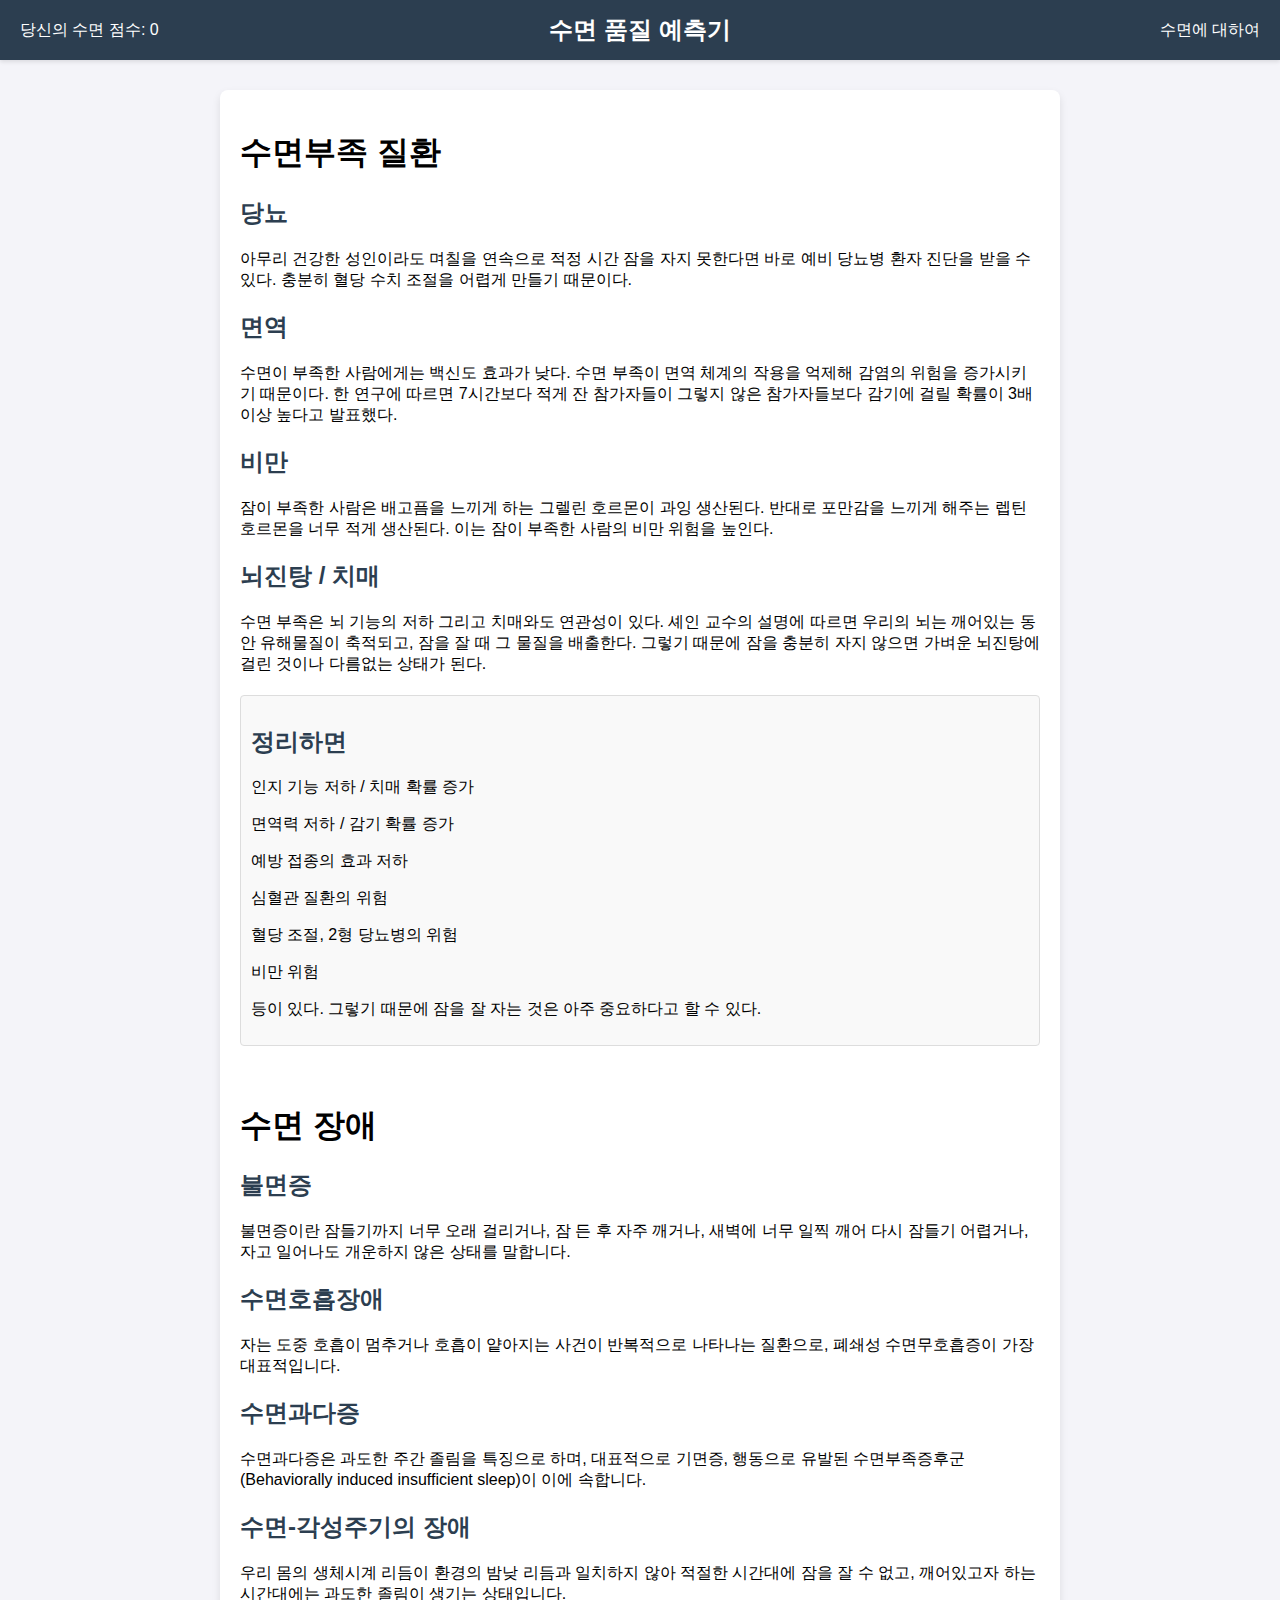
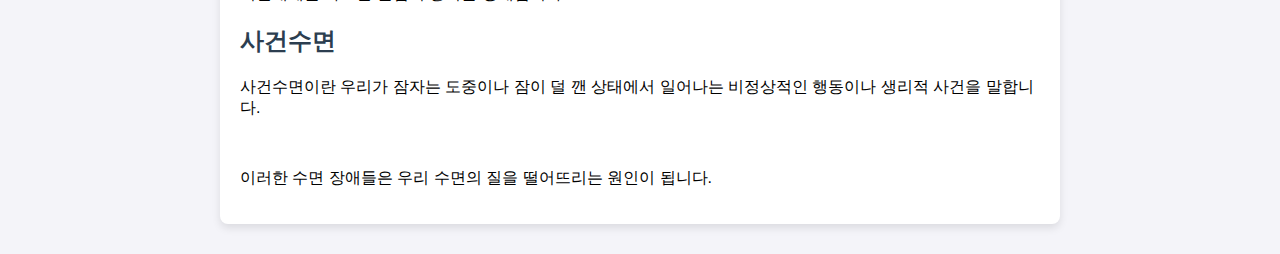
<file: templates/sleep_health.html>
<!DOCTYPE html>
<html lang="ko">
<head>
    <meta charset="UTF-8">
    <meta name="viewport" content="width=device-width, initial-scale=1.0">
    <title>sleep_health</title>
    <link rel="stylesheet" href="../static/CSS.css">
    <script>
        // 페이지가 로드될 때 로컬 스토리지에서 점수를 가져오는 함수
        window.onload = function() {
            const sleepScore = localStorage.getItem('sleepScore');
            if (sleepScore) {
                document.getElementById('sleepScore').textContent = `당신의 수면 점수: ${sleepScore}`;
            }
        };
    </script>
</head>
<body>
    <div class="top-bar">
        <div class="sleep-score" id="sleepScore">당신의 수면 점수: 0</div>
        <h1 onclick="window.location.href = '/'">수면 품질 예측기</h1>
        <p onclick="window.location.href = '/sleep_health'">수면에 대하여</p>
    </div>
    <div class="content">
        <h1>수면부족 질환</h1>
        <h2>당뇨</h2>
        <p>아무리 건강한 성인이라도 며칠을 연속으로 적정 시간 잠을 자지 못한다면 바로 예비 당뇨병 환자 진단을 받을 수 있다. 충분히 혈당 수치 조절을 어렵게 만들기 때문이다.</p>
        
        <h2>면역</h2>
        <p>수면이 부족한 사람에게는 백신도 효과가 낮다. 수면 부족이 면역 체계의 작용을 억제해 감염의 위험을 증가시키기 때문이다. 한 연구에 따르면 7시간보다 적게 잔 참가자들이 그렇지 않은 참가자들보다 감기에 걸릴 확률이 3배 이상 높다고 발표했다.</p>
        
        <h2>비만</h2>
        <p>잠이 부족한 사람은 배고픔을 느끼게 하는 그렐린 호르몬이 과잉 생산된다. 반대로 포만감을 느끼게 해주는 렙틴 호르몬을 너무 적게 생산된다. 이는 잠이 부족한 사람의 비만 위험을 높인다.</p>
        
        <h2>뇌진탕 / 치매</h2>
        <p>수면 부족은 뇌 기능의 저하 그리고 치매와도 연관성이 있다. 셰인 교수의 설명에 따르면 우리의 뇌는 깨어있는 동안 유해물질이 축적되고, 잠을 잘 때 그 물질을 배출한다. 그렇기 때문에 잠을 충분히 자지 않으면 가벼운 뇌진탕에 걸린 것이나 다름없는 상태가 된다.</p>

        <div class="summary">
            <h2>정리하면</h2>
            <p>인지 기능 저하 / 치매 확률 증가</p>
            <p>면역력 저하 / 감기 확률 증가</p>
            <p>예방 접종의 효과 저하</p>
            <p>심혈관 질환의 위험</p>
            <p>혈당 조절, 2형 당뇨병의 위험</p>
            <p>비만 위험</p>
            <p>등이 있다. 그렇기 때문에 잠을 잘 자는 것은 아주 중요하다고 할 수 있다.</p>
        </div>
        <br><br>
        <h1>수면 장애</h1>
        <h2>불면증</h2>
        <p>불면증이란 잠들기까지 너무 오래 걸리거나, 잠 든 후 자주 깨거나, 새벽에 너무 일찍 깨어 다시 잠들기 어렵거나, 자고 일어나도 개운하지 않은 상태를 말합니다.</p>

        <h2>수면호흡장애</h2>
        <p>자는 도중 호흡이 멈추거나 호흡이 얕아지는 사건이 반복적으로 나타나는 질환으로, 폐쇄성 수면무호흡증이 가장 대표적입니다.</p>

        <h2>수면과다증</h2>
        <p>수면과다증은 과도한 주간 졸림을 특징으로 하며, 대표적으로 기면증, 행동으로 유발된 수면부족증후군(Behaviorally induced insufficient sleep)이 이에 속합니다.</p>

        <h2>수면-각성주기의 장애</h2>
        <p>우리 몸의 생체시계 리듬이 환경의 밤낮 리듬과 일치하지 않아 적절한 시간대에 잠을 잘 수 없고, 깨어있고자 하는 시간대에는 과도한 졸림이 생기는 상태입니다.</p>

        <h2>사건수면</h2>
        <p>사건수면이란 우리가 잠자는 도중이나 잠이 덜 깬 상태에서 일어나는 비정상적인 행동이나 생리적 사건을 말합니다.</p>

        <br>
        <p>이러한 수면 장애들은 우리 수면의 질을 떨어뜨리는 원인이 됩니다.</p>
    </div>
</body>
</html>
</file>
<file: static/CSS.css>
/* General styling */
body {
    font-family: Arial, sans-serif;
    margin: 0;
    padding: 0;
    background-color: #f4f4f9;
}

/* Top bar styling */
.top-bar {
    display: flex;
    justify-content: center;
    align-items: center;
    background-color: #2c3e50;
    color: white;
    width: 100%;
    height: 60px;
    box-shadow: 0 2px 4px rgba(0,0,0,0.1);
}

.top-bar > h1 {
    margin: 0;
    text-align: center;
    font-size: 24px;
    flex-grow: 1;
    cursor: pointer;
}

.top-bar > p {
    position: absolute;
    right: 20px;
    font-size: 16px;
    cursor: pointer;
}

.sleep-score {
    position: absolute;
    left: 20px;
    font-size: 16px;
}

/* Form styling */
form {
    max-width: 600px;
    margin: 30px auto;
    padding: 20px;
    background: white;
    border-radius: 8px;
    box-shadow: 0 4px 8px rgba(0,0,0,0.1);
}

label {
    display: block;
    margin: 10px 0 5px;
    font-size: 16px;
}

input[type="number"], select {
    width: calc(100% - 22px);
    padding: 10px;
    margin-bottom: 15px;
    border: 1px solid #ddd;
    border-radius: 4px;
    font-size: 16px;
}

input[type="button"] {
    background-color: #3498db;
    color: white;
    padding: 10px 20px;
    border: none;
    border-radius: 4px;
    font-size: 16px;
    cursor: pointer;
    transition: background-color 0.3s;
}

input[type="button"]:hover {
    background-color: #2980b9;
}

/* Modal styling */
.modal {
    display: none;
    position: fixed;
    z-index: 1;
    left: 0;
    top: 0;
    width: 100%;
    height: 100%;
    overflow: auto;
    background-color: rgba(0,0,0,0.4);
}

.modal-content {
    background-color: #fff;
    margin: 10% auto;
    padding: 20px;
    border-radius: 8px;
    width: 80%;
    max-width: 500px;
    box-shadow: 0 4px 8px rgba(0,0,0,0.2);
}

.modal-content h2 {
    margin-top: 0;
    color: #2c3e50;
}

.modal-content pre {
    background: #f9f9f9;
    border: 1px solid #ddd;
    padding: 10px;
    border-radius: 4px;
}

.close {
    color: #aaa;
    float: right;
    font-size: 28px;
    font-weight: bold;
    cursor: pointer;
}

.close:hover,
.close:focus {
    color: #333;
    text-decoration: none;
}

 /* Main content styling */
 .content {
    max-width: 800px;
    margin: 30px auto;
    padding: 20px;
    background: white;
    border-radius: 8px;
    box-shadow: 0 4px 8px rgba(0, 0, 0, 0.1);
}

h2 {
    color: #2c3e50;
    margin-top: 20px;
}

p {
    margin-bottom: 15px;
}

.summary {
    margin-top: 20px;
    padding: 10px;
    background-color: #f9f9f9;
    border: 1px solid #ddd;
    border-radius: 4px;
}
</file>
